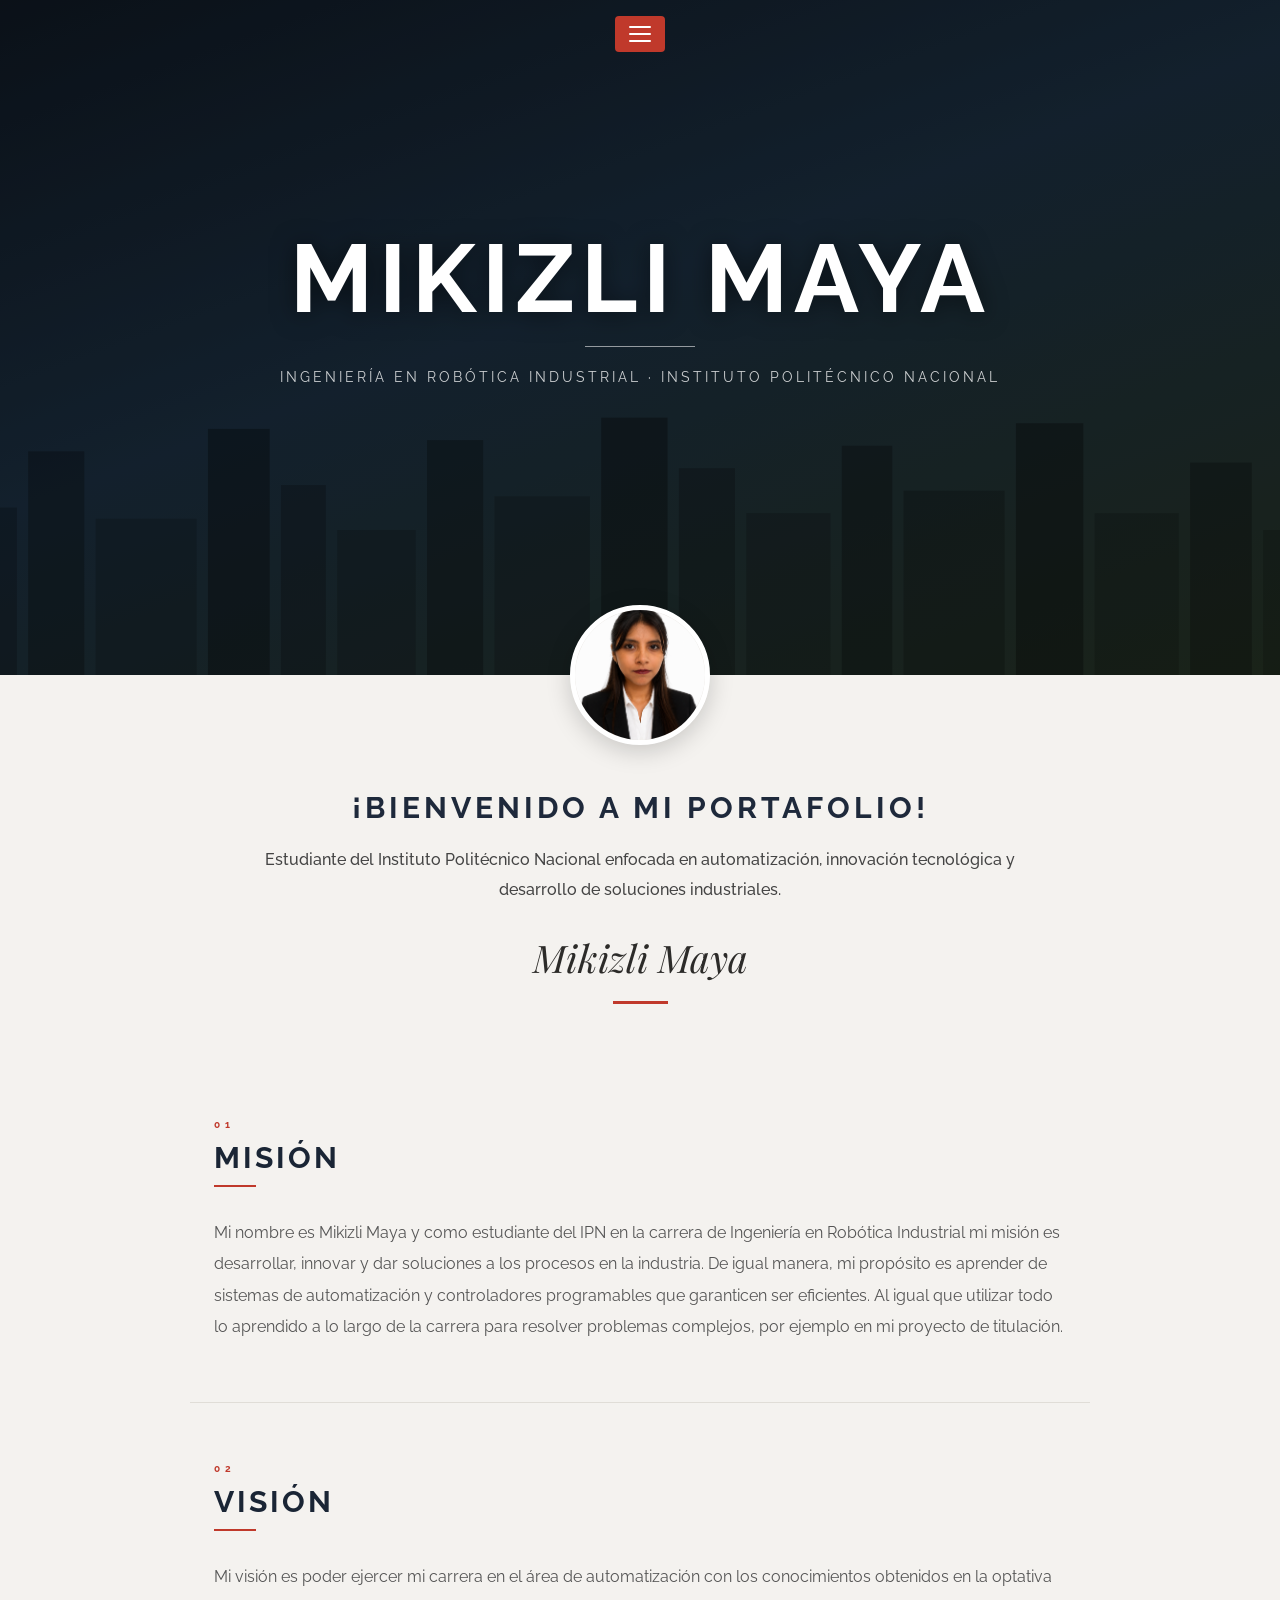
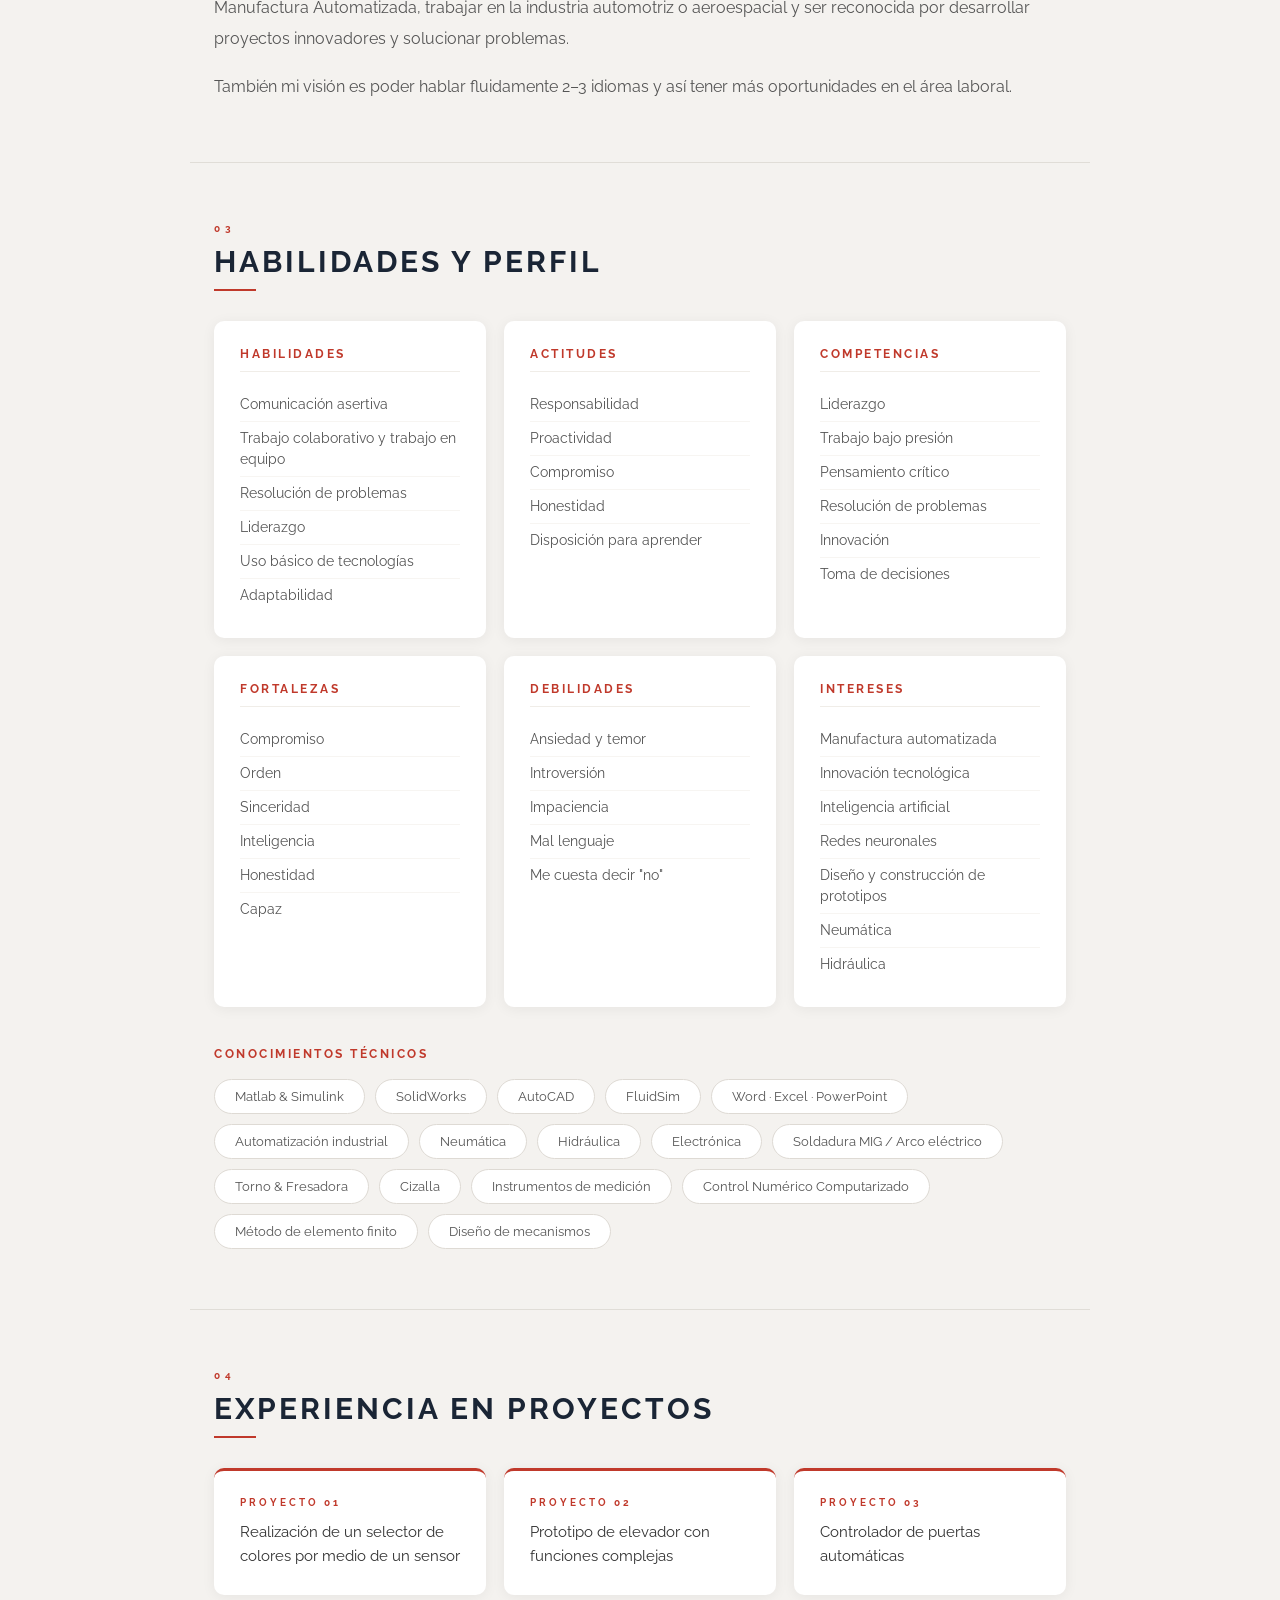
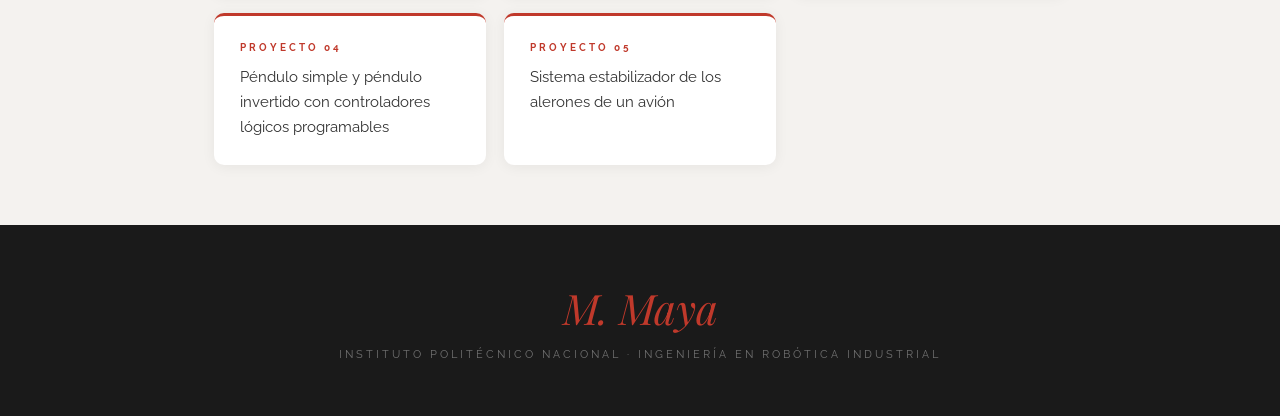
<file: index.html>
<!DOCTYPE html>
<html lang="es">
<head>
  <meta charset="UTF-8">
  <meta name="viewport" content="width=device-width, initial-scale=1.0">
  <title>Mikizli Maya | Portafolio Profesional</title>
  <link rel="stylesheet" href="style.css">
  <link rel="preconnect" href="https://fonts.googleapis.com">
  <link rel="preconnect" href="https://fonts.gstatic.com" crossorigin>
  <link href="https://fonts.googleapis.com/css2?family=Playfair+Display:ital,wght@0,700;1,400&family=Raleway:wght@300;400;500;600;700&display=swap" rel="stylesheet">
</head>
<body>

  <!-- ── HAMBURGER NAV ── -->
  <div class="nav-bar">
    <div class="hamburger" id="hamburger">
      <span></span><span></span><span></span>
    </div>
  </div>

  <div class="nav-overlay" id="navOverlay">
    <button class="nav-close" id="navClose">&#10005;</button>
    <nav class="nav-menu">
      <a href="#mision">Misión</a>
      <a href="#vision">Visión</a>
      <a href="#habilidades">Habilidades</a>
      <a href="#proyectos">Proyectos</a>
    </nav>
  </div>

  <!-- ── HERO ── -->
  <section class="hero">
    <div class="hero-bg"></div>
    <div class="hero-overlay"></div>
    <div class="hero-content">
      <h1 class="hero-name">Mikizli Maya</h1>
      <div class="hero-divider"></div>
      <p class="hero-sub">Ingeniería en Robótica Industrial · Instituto Politécnico Nacional</p>
    </div>
  </section>

  <!-- ── AVATAR BRIDGE ── -->
  <div class="avatar-bridge">
    <div class="avatar-wrap">
      <img src="foto.png" alt="Mikizli Maya">
    </div>
  </div>

  <!-- ── WELCOME BLOCK ── -->
  <main class="site-content">

    <div class="welcome-block">
      <h2 class="welcome-title">¡Bienvenido a mi portafolio!</h2>
      <p class="welcome-lead">
        Estudiante del Instituto Politécnico Nacional enfocada en automatización,
        innovación tecnológica y desarrollo de soluciones industriales.
      </p>
      <div class="signature">Mikizli Maya</div>
      <div class="accent-bar"></div>
    </div>

    <!-- ── MISIÓN ── -->
    <section class="section" id="mision">
      <div class="section-inner">
        <span class="section-num">01</span>
        <h2 class="section-title">Misión</h2>
        <div class="section-underline"></div>
        <p>
          Mi nombre es Mikizli Maya y como estudiante del IPN en la carrera de Ingeniería en Robótica Industrial
          mi misión es desarrollar, innovar y dar soluciones a los procesos en la industria. De igual manera,
          mi propósito es aprender de sistemas de automatización y controladores programables que garanticen ser
          eficientes. Al igual que utilizar todo lo aprendido a lo largo de la carrera para resolver problemas
          complejos, por ejemplo en mi proyecto de titulación.
        </p>
      </div>
    </section>

    <hr class="section-hr">

    <!-- ── VISIÓN ── -->
    <section class="section" id="vision">
      <div class="section-inner">
        <span class="section-num">02</span>
        <h2 class="section-title">Visión</h2>
        <div class="section-underline"></div>
        <p>
          Mi visión es poder ejercer mi carrera en el área de automatización con los conocimientos obtenidos
          en la optativa Manufactura Automatizada, trabajar en la industria automotriz o aeroespacial y ser
          reconocida por desarrollar proyectos innovadores y solucionar problemas.
        </p>
        <p>
          También mi visión es poder hablar fluidamente 2–3 idiomas y así tener más oportunidades en el área laboral.
        </p>
      </div>
    </section>

    <hr class="section-hr">

    <!-- ── HABILIDADES / PERFIL ── -->
    <section class="section" id="habilidades">
      <div class="section-inner">
        <span class="section-num">03</span>
        <h2 class="section-title">Habilidades y perfil</h2>
        <div class="section-underline"></div>

        <div class="cards-grid">

          <div class="card">
            <h3>Habilidades</h3>
            <ul>
              <li>Comunicación asertiva</li>
              <li>Trabajo colaborativo y trabajo en equipo</li>
              <li>Resolución de problemas</li>
              <li>Liderazgo</li>
              <li>Uso básico de tecnologías</li>
              <li>Adaptabilidad</li>
            </ul>
          </div>

          <div class="card">
            <h3>Actitudes</h3>
            <ul>
              <li>Responsabilidad</li>
              <li>Proactividad</li>
              <li>Compromiso</li>
              <li>Honestidad</li>
              <li>Disposición para aprender</li>
            </ul>
          </div>

          <div class="card">
            <h3>Competencias</h3>
            <ul>
              <li>Liderazgo</li>
              <li>Trabajo bajo presión</li>
              <li>Pensamiento crítico</li>
              <li>Resolución de problemas</li>
              <li>Innovación</li>
              <li>Toma de decisiones</li>
            </ul>
          </div>

          <div class="card">
            <h3>Fortalezas</h3>
            <ul>
              <li>Compromiso</li>
              <li>Orden</li>
              <li>Sinceridad</li>
              <li>Inteligencia</li>
              <li>Honestidad</li>
              <li>Capaz</li>
            </ul>
          </div>

          <div class="card">
            <h3>Debilidades</h3>
            <ul>
              <li>Ansiedad y temor</li>
              <li>Introversión</li>
              <li>Impaciencia</li>
              <li>Mal lenguaje</li>
              <li>Me cuesta decir "no"</li>
            </ul>
          </div>

          <div class="card">
            <h3>Intereses</h3>
            <ul>
              <li>Manufactura automatizada</li>
              <li>Innovación tecnológica</li>
              <li>Inteligencia artificial</li>
              <li>Redes neuronales</li>
              <li>Diseño y construcción de prototipos</li>
              <li>Neumática</li>
              <li>Hidráulica</li>
            </ul>
          </div>

        </div>

        <!-- Conocimientos técnicos -->
        <div class="knowledge-block">
          <h3 class="knowledge-title">Conocimientos técnicos</h3>
          <div class="tags-wrap">
            <span class="tag">Matlab &amp; Simulink</span>
            <span class="tag">SolidWorks</span>
            <span class="tag">AutoCAD</span>
            <span class="tag">FluidSim</span>
            <span class="tag">Word · Excel · PowerPoint</span>
            <span class="tag">Automatización industrial</span>
            <span class="tag">Neumática</span>
            <span class="tag">Hidráulica</span>
            <span class="tag">Electrónica</span>
            <span class="tag">Soldadura MIG / Arco eléctrico</span>
            <span class="tag">Torno &amp; Fresadora</span>
            <span class="tag">Cizalla</span>
            <span class="tag">Instrumentos de medición</span>
            <span class="tag">Control Numérico Computarizado</span>
            <span class="tag">Método de elemento finito</span>
            <span class="tag">Diseño de mecanismos</span>
          </div>
        </div>

      </div>
    </section>

    <hr class="section-hr">

    <!-- ── PROYECTOS ── -->
    <section class="section" id="proyectos">
      <div class="section-inner">
        <span class="section-num">04</span>
        <h2 class="section-title">Experiencia en proyectos</h2>
        <div class="section-underline"></div>

        <div class="projects-grid">
          <div class="project-card">
            <div class="project-num">PROYECTO 01</div>
            <p>Realización de un selector de colores por medio de un sensor</p>
          </div>
          <div class="project-card">
            <div class="project-num">PROYECTO 02</div>
            <p>Prototipo de elevador con funciones complejas</p>
          </div>
          <div class="project-card">
            <div class="project-num">PROYECTO 03</div>
            <p>Controlador de puertas automáticas</p>
          </div>
          <div class="project-card">
            <div class="project-num">PROYECTO 04</div>
            <p>Péndulo simple y péndulo invertido con controladores lógicos programables</p>
          </div>
          <div class="project-card">
            <div class="project-num">PROYECTO 05</div>
            <p>Sistema estabilizador de los alerones de un avión</p>
          </div>
        </div>

      </div>
    </section>

  </main>

  <!-- ── FOOTER ── -->
  <footer>
    <div class="footer-sig">M. Maya</div>
    <p>Instituto Politécnico Nacional &middot; Ingeniería en Robótica Industrial</p>
  </footer>

  <script src="main.js"></script>
</body>
</html>
</file>
<file: style.css>
/* ── RESET & BASE ── */
*, *::before, *::after {
  margin: 0;
  padding: 0;
  box-sizing: border-box;
}

html {
  scroll-behavior: smooth;
}

body {
  font-family: 'Raleway', sans-serif;
  background: #f4f2ef;
  color: #2c2b29;
  overflow-x: hidden;
}

/* ── NAV BAR ── */
.nav-bar {
  position: fixed;
  top: 0;
  left: 0;
  right: 0;
  z-index: 200;
  display: flex;
  justify-content: center;
  padding: 16px 0;
}

.hamburger {
  background: #c0392b;
  border-radius: 4px;
  padding: 10px 14px;
  cursor: pointer;
  display: flex;
  flex-direction: column;
  gap: 5px;
  transition: background 0.3s;
}

.hamburger:hover {
  background: #a93226;
}

.hamburger span {
  display: block;
  width: 22px;
  height: 2px;
  background: #fff;
  border-radius: 2px;
}

/* ── NAV OVERLAY ── */
.nav-overlay {
  position: fixed;
  inset: 0;
  background: rgba(12, 12, 12, 0.96);
  z-index: 300;
  display: flex;
  align-items: center;
  justify-content: center;
  opacity: 0;
  pointer-events: none;
  transition: opacity 0.4s ease;
}

.nav-overlay.open {
  opacity: 1;
  pointer-events: all;
}

.nav-close {
  position: absolute;
  top: 24px;
  right: 32px;
  background: none;
  border: none;
  color: #fff;
  font-size: 28px;
  cursor: pointer;
  line-height: 1;
  transition: color 0.3s;
}

.nav-close:hover {
  color: #c0392b;
}

.nav-menu {
  display: flex;
  flex-direction: column;
  align-items: center;
  gap: 36px;
}

.nav-menu a {
  color: #fff;
  text-decoration: none;
  font-size: 20px;
  font-weight: 600;
  letter-spacing: 4px;
  text-transform: uppercase;
  transition: color 0.3s;
  position: relative;
}

.nav-menu a::after {
  content: '';
  position: absolute;
  bottom: -4px;
  left: 50%;
  transform: translateX(-50%);
  width: 0;
  height: 2px;
  background: #c0392b;
  transition: width 0.3s;
}

.nav-menu a:hover {
  color: #c0392b;
}

.nav-menu a:hover::after {
  width: 100%;
}

/* ── HERO ── */
.hero {
  position: relative;
  height: 75vh;
  min-height: 500px;
  display: flex;
  align-items: center;
  justify-content: center;
  text-align: center;
  overflow: hidden;
}

.hero-bg {
  position: absolute;
  inset: 0;
  background:
    linear-gradient(160deg, #111b27 0%, #1e3448 45%, #2a3828 100%);
  z-index: 0;
}

/* Decorative city silhouette */
.hero-bg::before {
  content: '';
  position: absolute;
  bottom: 0;
  left: 0;
  right: 0;
  height: 50%;
  background-image: url("data:image/svg+xml,%3Csvg xmlns='http://www.w3.org/2000/svg' viewBox='0 0 1400 300'%3E%3Crect x='0'   y='200' width='55'  height='100' fill='rgba(0,0,0,0.28)'/%3E%3Crect x='65'  y='150' width='80'  height='150' fill='rgba(0,0,0,0.22)'/%3E%3Crect x='155' y='100' width='50'  height='200' fill='rgba(0,0,0,0.28)'/%3E%3Crect x='215' y='160' width='90'  height='140' fill='rgba(0,0,0,0.18)'/%3E%3Crect x='315' y='80'  width='55'  height='220' fill='rgba(0,0,0,0.32)'/%3E%3Crect x='380' y='130' width='40'  height='170' fill='rgba(0,0,0,0.22)'/%3E%3Crect x='430' y='170' width='70'  height='130' fill='rgba(0,0,0,0.18)'/%3E%3Crect x='510' y='90'  width='50'  height='210' fill='rgba(0,0,0,0.28)'/%3E%3Crect x='570' y='140' width='85'  height='160' fill='rgba(0,0,0,0.18)'/%3E%3Crect x='665' y='70'  width='60'  height='230' fill='rgba(0,0,0,0.32)'/%3E%3Crect x='735' y='115' width='50'  height='185' fill='rgba(0,0,0,0.22)'/%3E%3Crect x='795' y='155' width='75'  height='145' fill='rgba(0,0,0,0.18)'/%3E%3Crect x='880' y='95'  width='45'  height='205' fill='rgba(0,0,0,0.28)'/%3E%3Crect x='935' y='135' width='90'  height='165' fill='rgba(0,0,0,0.22)'/%3E%3Crect x='1035' y='75' width='60'  height='225' fill='rgba(0,0,0,0.32)'/%3E%3Crect x='1105' y='155' width='75'  height='145' fill='rgba(0,0,0,0.18)'/%3E%3Crect x='1190' y='110' width='55'  height='190' fill='rgba(0,0,0,0.25)'/%3E%3Crect x='1255' y='170' width='80'  height='130' fill='rgba(0,0,0,0.18)'/%3E%3Crect x='1345' y='90'  width='55'  height='210' fill='rgba(0,0,0,0.28)'/%3E%3C/svg%3E");
  background-size: cover;
  background-position: bottom;
  z-index: 1;
}

.hero-overlay {
  position: absolute;
  inset: 0;
  background: rgba(0, 0, 0, 0.38);
  z-index: 2;
}

.hero-content {
  position: relative;
  z-index: 3;
  padding: 0 24px;
  margin-bottom: 60px;
  animation: fadeDown 1s ease both;
}

.hero-name {
  font-family: 'Raleway', sans-serif;
  font-size: clamp(48px, 9vw, 96px);
  font-weight: 700;
  color: #fff;
  letter-spacing: 6px;
  text-transform: uppercase;
  line-height: 1;
  margin-bottom: 20px;
  text-shadow: 0 2px 24px rgba(0, 0, 0, 0.5);
}

.hero-divider {
  width: 110px;
  height: 1px;
  background: rgba(255, 255, 255, 0.55);
  margin: 0 auto 22px;
}

.hero-sub {
  font-size: clamp(11px, 2vw, 14px);
  color: rgba(255, 255, 255, 0.78);
  letter-spacing: 3px;
  text-transform: uppercase;
  font-weight: 400;
}

/* ── AVATAR BRIDGE ── */
.avatar-bridge {
  position: relative;
  height: 85px;
  display: flex;
  justify-content: center;
  z-index: 10;
}

.avatar-wrap {
  position: absolute;
  top: -70px;
  width: 140px;
  height: 140px;
  border-radius: 50%;
  border: 5px solid #fff;
  box-shadow: 0 6px 24px rgba(0, 0, 0, 0.18);
  background: #e8e4df;
  overflow: hidden;
  display: flex;
  align-items: center;
  justify-content: center;
}

/* If using img tag inside .avatar-wrap */
.avatar-wrap img {
  width: 100%;
  height: 100%;
  object-fit: cover;
}

.avatar-initials {
  font-family: 'Playfair Display', serif;
  font-size: 44px;
  color: #c0392b;
  font-weight: 700;
  user-select: none;
}

/* ── SITE CONTENT ── */
.site-content {
  background: #f4f2ef;
}

/* ── WELCOME BLOCK ── */
.welcome-block {
  text-align: center;
  padding: 30px 24px 55px;
  max-width: 800px;
  margin: 0 auto;
}

.welcome-title {
  font-family: 'Raleway', sans-serif;
  font-size: clamp(20px, 4vw, 30px);
  font-weight: 700;
  letter-spacing: 4px;
  text-transform: uppercase;
  color: #1e293b;
  margin-bottom: 20px;
}

.welcome-lead {
  font-size: 16px;
  font-weight: 500;
  color: #444;
  line-height: 1.85;
  margin-bottom: 16px;
}

.signature {
  font-family: 'Playfair Display', serif;
  font-style: italic;
  font-size: 38px;
  color: #2c2b29;
  margin: 28px 0 18px;
}

.accent-bar {
  width: 55px;
  height: 3px;
  background: #c0392b;
  margin: 0 auto;
}

/* ── SECTIONS ── */
.section {
  max-width: 900px;
  margin: 0 auto;
  padding: 60px 24px;
  opacity: 0;
  transform: translateY(36px);
  transition: opacity 0.75s ease, transform 0.75s ease;
}

.section.visible {
  opacity: 1;
  transform: translateY(0);
}

.section-inner {
  position: relative;
}

.section-num {
  display: block;
  font-size: 10px;
  letter-spacing: 5px;
  text-transform: uppercase;
  color: #c0392b;
  font-weight: 700;
  margin-bottom: 10px;
}

.section-title {
  font-family: 'Raleway', sans-serif;
  font-size: clamp(22px, 4vw, 30px);
  font-weight: 700;
  letter-spacing: 3px;
  text-transform: uppercase;
  color: #1a2535;
  margin-bottom: 10px;
}

.section-underline {
  width: 42px;
  height: 2px;
  background: #c0392b;
  margin-bottom: 30px;
}

.section p {
  font-size: 16px;
  color: #555;
  line-height: 1.95;
  margin-bottom: 16px;
}

.section p:last-child {
  margin-bottom: 0;
}

.section-hr {
  border: none;
  border-top: 1px solid #e0ddd7;
  max-width: 900px;
  margin: 0 auto;
}

/* ── CARDS GRID ── */
.cards-grid {
  display: grid;
  grid-template-columns: repeat(auto-fit, minmax(200px, 1fr));
  gap: 18px;
  margin-bottom: 40px;
}

.card {
  background: #fff;
  border-radius: 10px;
  padding: 26px;
  box-shadow: 0 2px 14px rgba(0, 0, 0, 0.06);
  transition: transform 0.3s ease, box-shadow 0.3s ease;
}

.card:hover {
  transform: translateY(-5px);
  box-shadow: 0 10px 28px rgba(0, 0, 0, 0.11);
}

.card h3 {
  font-size: 12px;
  font-weight: 700;
  letter-spacing: 2.5px;
  text-transform: uppercase;
  color: #c0392b;
  margin-bottom: 16px;
  padding-bottom: 10px;
  border-bottom: 1px solid #f0ede8;
}

.card ul {
  list-style: none;
  padding: 0;
}

.card li {
  font-size: 14px;
  color: #555;
  padding: 6px 0;
  border-bottom: 1px solid #f7f5f2;
  line-height: 1.5;
}

.card li:last-child {
  border-bottom: none;
}

/* ── KNOWLEDGE BLOCK ── */
.knowledge-block {
  margin-top: 8px;
}

.knowledge-title {
  font-size: 12px;
  font-weight: 700;
  letter-spacing: 2.5px;
  text-transform: uppercase;
  color: #c0392b;
  margin-bottom: 18px;
}

.tags-wrap {
  display: flex;
  flex-wrap: wrap;
  gap: 10px;
}

.tag {
  background: #fff;
  border: 1px solid #dedad4;
  border-radius: 30px;
  padding: 9px 20px;
  font-size: 13px;
  color: #555;
  transition: all 0.3s ease;
  cursor: default;
}

.tag:hover {
  background: #c0392b;
  color: #fff;
  border-color: #c0392b;
}

/* ── PROJECTS ── */
.projects-grid {
  display: grid;
  grid-template-columns: repeat(auto-fit, minmax(230px, 1fr));
  gap: 18px;
}

.project-card {
  background: #fff;
  border-radius: 10px;
  padding: 26px;
  border-top: 3px solid #c0392b;
  box-shadow: 0 2px 14px rgba(0, 0, 0, 0.06);
  transition: transform 0.3s ease, box-shadow 0.3s ease;
}

.project-card:hover {
  transform: translateY(-5px);
  box-shadow: 0 10px 28px rgba(0, 0, 0, 0.11);
}

.project-num {
  font-size: 10px;
  font-weight: 700;
  letter-spacing: 3px;
  color: #c0392b;
  margin-bottom: 12px;
}

.project-card p {
  font-size: 15px;
  color: #333;
  line-height: 1.65;
}

/* ── FOOTER ── */
footer {
  background: #1a1a1a;
  color: #fff;
  text-align: center;
  padding: 55px 24px;
}

.footer-sig {
  font-family: 'Playfair Display', serif;
  font-style: italic;
  font-size: 42px;
  color: #c0392b;
  margin-bottom: 12px;
}

footer p {
  font-size: 11px;
  letter-spacing: 3px;
  text-transform: uppercase;
  color: rgba(255, 255, 255, 0.38);
}

/* ── ANIMATIONS ── */
@keyframes fadeDown {
  from { opacity: 0; transform: translateY(-28px); }
  to   { opacity: 1; transform: translateY(0); }
}

/* ── RESPONSIVE ── */
@media (max-width: 700px) {
  .hero-name { letter-spacing: 3px; }
  .hero-sub  { letter-spacing: 1.5px; }
  .cards-grid { grid-template-columns: 1fr 1fr; }
  .projects-grid { grid-template-columns: 1fr; }
  .section { padding: 48px 18px; }
}

@media (max-width: 460px) {
  .cards-grid { grid-template-columns: 1fr; }
}
</file>
